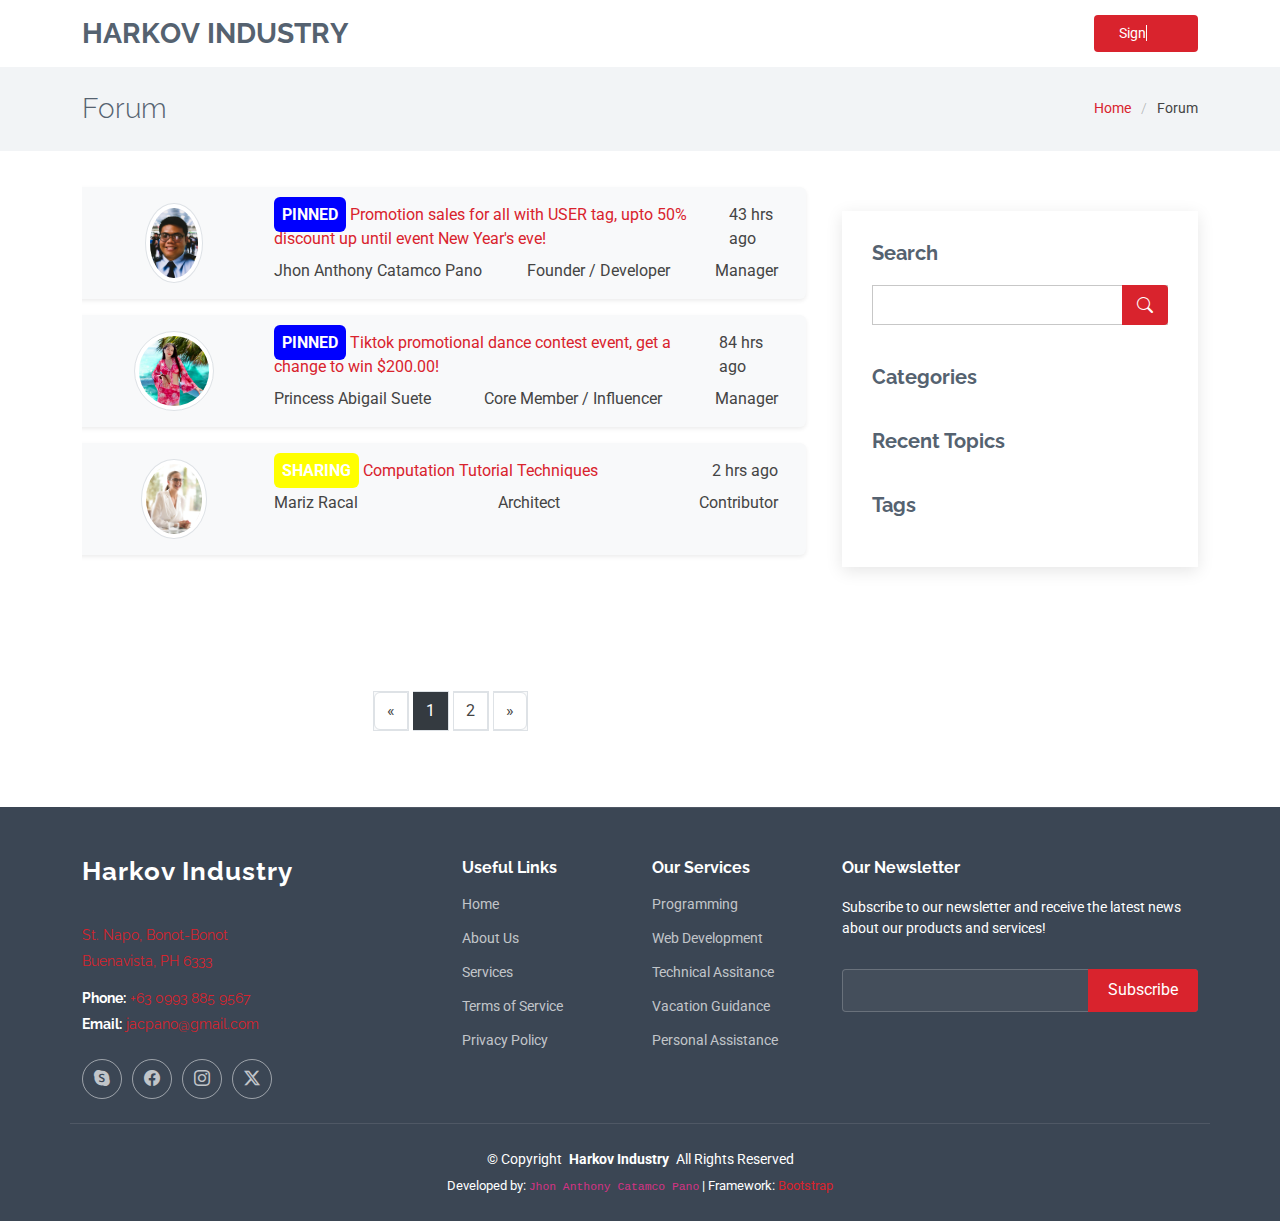
<file: forum.html>
<!DOCTYPE html>
<html lang="en">

<head>
  <meta charset="utf-8">
  <meta content="width=device-width, initial-scale=1.0" name="viewport">
  <title>Index - Sailor Bootstrap Template</title>
  <meta name="description" content="">
  <meta name="keywords" content="">

  <!-- Favicons -->
  <link href="assets/img/favicon.jpg" rel="icon">
  <link href="assets/img/apple-touch-icon.png" rel="apple-touch-icon">

  <!-- Fonts -->
  <link href="https://fonts.googleapis.com" rel="preconnect">
  <link href="https://fonts.gstatic.com" rel="preconnect" crossorigin>
  <link
    href="https://fonts.googleapis.com/css2?family=Roboto:ital,wght@0,100;0,300;0,400;0,500;0,700;0,900;1,100;1,300;1,400;1,500;1,700;1,900&family=Poppins:ital,wght@0,100;0,200;0,300;0,400;0,500;0,600;0,700;0,800;0,900;1,100;1,200;1,300;1,400;1,500;1,600;1,700;1,800;1,900&family=Raleway:ital,wght@0,100;0,200;0,300;0,400;0,500;0,600;0,700;0,800;0,900;1,100;1,200;1,300;1,400;1,500;1,600;1,700;1,800;1,900&display=swap"
    rel="stylesheet">

  <!-- Vendor CSS Files -->
  <link href="assets/vendor/bootstrap/css/bootstrap.min.css" rel="stylesheet">
  <link href="assets/vendor/bootstrap-icons/bootstrap-icons.css" rel="stylesheet">
  <link href="assets/vendor/aos/aos.css" rel="stylesheet">
  <link href="assets/vendor/glightbox/css/glightbox.min.css" rel="stylesheet">
  <link href="assets/vendor/swiper/swiper-bundle.min.css" rel="stylesheet">

  <!-- Main CSS File -->
  <link href="assets/css/main.css" rel="stylesheet">

</head>

<body class="index-page">

  <div id="viewer"></div>
  <header id="header" class="header d-flex align-items-center sticky-top">
    <div class="container-fluid container-xl position-relative d-flex align-items-center">

      <a href="index.html" class="logo d-flex align-items-center me-auto">
        <!-- Uncomment the line below if you also wish to use an image logo -->
        <!-- <img src="assets/img/logo.png" alt=""> -->
        <h1 class="sitename pop">Harkov Industry</h1>
        <script src="jsinjector/textpop.js"></script>
      </a>
      <style>
        .navmenu {
          display: none;
        }
      </style>
      <nav id="navmenu" class="navmenu">
        <ul>
          <li><a href="#hero" class="nav-link">Home</a></li>
          <li class="dropdown"><a href="#about" class="nav-link"><span>About</span> <i
                class="bi bi-chevron-down toggle-dropdown"></i></a>
            <ul>
              <li><a href="#about-2" class="nav-link">Developer</a></li>
              <li><a href="#stats" class="nav-link">Status</a></li>
              <li><a href="#team" class="nav-link">Teams</a></li>
              <li><a href="#skills" class="nav-link">Skills</a></li>
              <li><a href="#clients" class="nav-link">Clients</a></li>
              <li><a href="#testimonials" class="nav-link">Testimonial</a></li>
            </ul>
          </li>
          <li><a href="#services" class="nav-link">Services</a></li>
          <li><a href="#portfolio" class="nav-link">Portfolio</a></li>
          <li><a href="#pricing" class="nav-link">Pricing</a></li>
          <li><a href="#contact" class="nav-link">Contact</a></li>
          <li><a id="forum-link" href="forum.html" class="nav-link fw-bold">Forum</a></li>
        </ul>

        <i class="mobile-nav-toggle d-xl-none bi bi-list"></i>
      </nav>
      <style>
        .typerbutton {
          width: 6.5rem;
        }

        @media (max-width: 600px) {
          .typerbutton {
            width: 5rem;
          }
        }
      </style>
      <a class="btn-getstarted typerbutton" href="signpage.html" id="signpage-link">Get Started</a>
      <script src="jsinjector/typerbutton.js"></script>
      <script>
        document.getElementById('forum-link').addEventListener('click', function (event) {
          event.preventDefault(); // Prevent the default link behavior

          Swal.fire({
            title: 'Are you sure?',
            text: "You are about to navigate to the Forum page.",
            icon: 'warning',
            showCancelButton: true,
            confirmButtonText: 'Proceed',
            cancelButtonText: 'Cancel'
          }).then((result) => {
            if (result.isConfirmed) {
              window.open(this.href, '_blank'); // Open in a new window
            }
          });
        });

        document.getElementById('signpage-link').addEventListener('click', function (event) {
          event.preventDefault(); // Prevent the default link behavior

          Swal.fire({
            title: 'Are you sure?',
            text: "You are about to navigate to the sign-up/sign-in page.",
            icon: 'warning',
            showCancelButton: true,
            confirmButtonText: 'Proceed',
            cancelButtonText: 'Cancel'
          }).then((result) => {
            if (result.isConfirmed) {
              window.open(this.href, '_blank'); // Open in a new window
            }
          });
        });


        document.addEventListener("DOMContentLoaded", function () {
          const sections = document.querySelectorAll("section");
          const navLinks = document.querySelectorAll("#navmenu .nav-link");

          window.addEventListener("scroll", () => {
            let current = "";
            sections.forEach(section => {
              const sectionTop = section.offsetTop;
              if (scrollY >= sectionTop - 60) {
                current = section.getAttribute("id");
              }
            });

            navLinks.forEach(link => {
              link.classList.remove("active");
              if (link.getAttribute("href").includes(current)) {
                link.classList.add("active");
              }
            });
          });
        });

      </script>
    </div>
  </header>

  <main class="main">
    <!-- Page Title -->
    <div class="page-title light-background">
      <div class="container d-lg-flex justify-content-between align-items-center">
        <h1 class="mb-2 mb-lg-0">Forum</h1>
        <nav class="breadcrumbs">
          <ol>
            <li><a href="index.html">Home</a></li>
            <li class="current">Forum</li>
          </ol>
        </nav>
      </div>
    </div><!-- End Page Title -->

    <div class="container">
      <div class="row">
        <div class="col-lg-8">
          <!-- Forum Section -->
          <section id="forum" class="forum section">
            <div class="container">
              <div class="row gy-4" id="forum-posts"></div><!-- End forum posts list -->
            </div>
          </section><!-- /Forum Section -->

          <!-- Forum Pagination Section -->
          <section id="forum-pagination" class="forum-pagination section">
            <div class="container">
              <div class="d-flex justify-content-center flex-wrap">
                <ul id="pagination" class="pagination"></ul>
              </div>
            </div>
          </section><!-- /Forum Pagination Section -->
        </div>

        <!-- Sidebar Section -->
        <div class="col-lg-4 sidebar">
          <div class="widgets-container">
            <!-- Search Widget -->
            <div class="search-widget widget-item">
              <h3 class="widget-title">Search</h3>
              <form action="">
                <input type="text" class="form-control">
                <button type="submit" title="Search" class="btn btn-primary"><i class="bi bi-search"></i></button>
              </form>
            </div><!--/Search Widget -->

            <!-- Categories Widget -->
            <div class="categories-widget widget-item">
              <h3 class="widget-title">Categories</h3>
              <ul class="mt-3" id="categories-list"></ul>
            </div><!--/Categories Widget -->

            <!-- Recent Posts Widget -->
            <div class="recent-posts-widget widget-item">
              <h3 class="widget-title">Recent Topics</h3>
              <div id="recent-posts"></div>
            </div><!--/Recent Posts Widget -->

            <!-- Tags Widget -->
            <div class="tags-widget widget-item">
              <h3 class="widget-title">Tags</h3>
              <ul id="tags-list"></ul>
            </div><!--/Tags Widget -->
          </div>
        </div>
      </div>
    </div>
  </main>

  <script>
    document.addEventListener('DOMContentLoaded', function () {
      const postsPerPage = 3;
      const posts = [
        {
          image: 'images/teams/developer.png', rank: 'Manager', time: '43 hrs ago', name: 'Jhon Anthony Catamco Pano', title: 'Founder / Developer', status: 'PINNED', statusColor: 'blue',
          subject: "Promotion sales for all with USER tag, upto 50% discount up until event New Year's eve!",
        },
        {
          image: 'images/teams/2.jpg', rank: 'Manager', time: '84 hrs ago', name: 'Princess Abigail Suete', title: 'Core Member / Influencer', status: 'PINNED', statusColor: 'blue',
          subject: "Tiktok promotional dance contest event, get a change to win $200.00!",
        },
        {
          image: 'images/forum/1.jpg', rank: 'Contributor', time: '2 hrs ago', name: 'Mariz Racal', title: 'Architect', status: 'SHARING', statusColor: 'yellow',
          subject: 'Computation Tutorial Techniques',
        },
        {
          image: 'images/teams/1.jpg', rank: 'Manager', time: '2 hrs ago', name: 'Donna Mae Pacaldo', title: 'Core Member / Manager', status: 'HIGHLIGHT', statusColor: 'blue',
          subject: 'We are hiring more developers and designers, see the full requirements...',
        },
        {
          image: 'images/forum/2.jpg', rank: 'User', time: '3 hrs ago', name: 'Johnathan Wick', title: 'Web Developer', status: 'APPROVED', statusColor: 'green',
          subject: 'Job Application',
        },
        {
          image: 'images/forum/3.jpg', rank: 'User', time: '3 hrs ago', name: 'Monica Albricar', title: 'Influencer', status: 'CLOSED', statusColor: 'grey',
          subject: 'Building a team of influencers',
        },
        {
          image: 'images/forum/4.jpg', rank: 'User', time: '4 hrs ago', name: 'Joy Montalban', title: 'Designer', status: 'ON-HOLD', statusColor: 'grey',
          subject: 'Application for web designer',
        },
        {
          image: 'images/forum/5.jpg', rank: 'Helper', time: '4 hrs ago', name: 'Norris Chuckler', title: 'Developer', status: 'SHARING', statusColor: 'yellow',
          subject: 'Data Structure ideas',
        },
        {
          image: 'images/forum/6.jpg', rank: 'Contributor', time: '4 hrs ago', name: 'Scarlet Tretty Ramirez', title: 'Actor', status: 'DENIED', statusColor: 'red',
          subject: 'Application for moderator role',
        },
        {
          image: 'images/forum/7.jpg', rank: 'User', time: '4 hrs ago', name: 'Arlene Swetson Alvocre', title: 'Actor', status: 'RESOLVED', statusColor: 'green',
          subject: 'How to fix photoshop bug?',
        },
        {
          image: 'images/forum/8.jpg', rank: 'User', time: '5 hrs ago', name: 'John Ramirez', title: 'Influencer', status: 'ON-HOLD', statusColor: 'grey',
          subject: 'Application for promoter role',
        },
        {
          image: 'images/forum/9.jpg', rank: 'User', time: '7 hrs ago', name: 'Rick Mortiga', title: 'Gymnast', status: 'APPROVED', statusColor: 'green',
          subject: 'Application for technical support role',
        },
        {
          image: 'images/forum/10.jpg', rank: 'User', time: '8 hrs ago', name: 'John Doe', title: 'Developer', status: 'APPROVED', statusColor: 'green',
          subject: 'Application for customer support role',
        },
        
      ];

      const forumPostsContainer = document.getElementById('forum-posts');
      const paginationContainer = document.getElementById('pagination');

      function renderPosts(posts, page = 1) {
        forumPostsContainer.innerHTML = '';
        const start = (page - 1) * postsPerPage;
        const end = start + postsPerPage;
        const paginatedPosts = posts.slice(start, end);

        paginatedPosts.forEach(post => {
          const postHTML = `
      <div class="container row forum-topic mb-3 p-3 bg-light rounded shadow-sm">
        <div class="col-3 img-container">
          <img src="${post.image}" alt="${post.name}" class="img-fluid img-thumbnail rounded-circle viewImage">
        </div>
        <div class="col-9">
          <div class="d-flex justify-content-between">
            <div><span class="status p-2 rounded" style="background: ${post.statusColor}; color: white;">${post.status}</span> <a href="#" class="post-subject">${post.subject}</a></div>
            <div>${post.time}</div>
          </div>
          <div class="d-flex justify-content-between mt-2">
            <div>${post.name}</div>
            <div>${post.title}</div>
            <div>${post.rank}</div>
          </div>
        </div>
      </div>
    `;
          forumPostsContainer.innerHTML += postHTML;
        });


        // Add hover and click effects
        document.querySelectorAll('.post-subject').forEach(subject => {
          subject.addEventListener('mouseover', function () {
            this.style.textDecoration = 'underline';
          });

          subject.addEventListener('mouseout', function () {
            this.style.textDecoration = 'none';
          });

          subject.addEventListener('click', function (event) {
            event.preventDefault();
            Swal.fire({
              title: "You're not logged in yet",
              text: "Do you want to log in?",
              icon: 'warning',
              showCancelButton: true,
              confirmButtonText: 'Log in',
              cancelButtonText: 'Cancel'
            }).then((result) => {
              if (result.isConfirmed) {
                window.location.href = 'signpage.html';
              }
            });
          });
        });
      }

      function renderPagination(posts, currentPage = 1) {
        const totalPages = Math.ceil(posts.length / postsPerPage);
        paginationContainer.innerHTML = `
          <li class="page-item"><a href="#" class="page-link prev">&laquo;</a></li>
        `;

        let pageItems = '';
        if (currentPage > 1) {
          pageItems += `<li class="page-item"><a href="#viewer" class="page-link">${currentPage - 1}</a></li>`;
        }

        pageItems += `<li class="page-item active"><a href="#viewer" class="page-link">${currentPage}</a></li>`;

        if (currentPage < totalPages) {
          pageItems += `<li class="page-item"><a href="#viewer" class="page-link">${currentPage + 1}</a></li>`;
        }

        paginationContainer.innerHTML += pageItems + `
          <li class="page-item"><a href="#" class="page-link next">&raquo;</a></li>
        `;

        document.querySelectorAll('.page-link').forEach(pageLink => {
          pageLink.addEventListener('click', function (event) {
            event.preventDefault();
            const selectedPage = this.textContent === '»' ? currentPage + 1 : (this.textContent === '«' ? currentPage - 1 : parseInt(this.textContent));
            const targetPage = selectedPage > totalPages ? 1 : (selectedPage < 1 ? totalPages : selectedPage);
            renderPosts(posts, targetPage);
            renderPagination(posts, targetPage);
          });
        });
      }

      renderPosts(posts, 1);
      renderPagination(posts, 1);
    });
  </script>

  <style>
    .status {
      font-weight: bold;
    }

    .forum-topic {
      transition: transform 0.3s, box-shadow 0.3s;
    }

    .forum-topic:hover {
      transform: scale(1.03);
      box-shadow: 0 4px 8px rgba(0, 0, 0, 0.2);
    }

    .pagination {
      flex-wrap: wrap;
    }

    .pagination .page-item {
      background: #f8f9fa;
      border: 1px solid #dee2e6;
      margin: 0 2px;
    }

    .pagination .page-item:hover,
    .pagination .page-item.active .page-link {
      background: #343a40;
      color: white;
      border-color: #343a40;
    }

    .pagination .page-link {
      color: inherit;
    }

    .img-container {
      height: 5rem;
      overflow: hidden;
      display: flex;
      align-items: center;
      justify-content: center;
    }

    .img-container img {
      max-height: 100%;
      height: auto;
      width: auto;
      max-width: 100%;
      object-fit: cover;
      border-radius: 50%;
    }
  </style>

  <script src="jsinjector/imagemodal.js"></script>

  <footer id="footer" class="footer dark-background">

    <div class="container footer-top">
      <div class="row gy-4">
        <div class="col-lg-4 col-md-6 footer-about">
          <a href="index.html" class="logo d-flex align-items-center">
            <span class="sitename">Harkov Industry</span>
          </a>
          <div class="footer-contact pt-3">
            <a
              href="https://www.google.com/maps/place/D'Spot+Halo-Halo+EATcetera/@10.0700657,124.1137547,108m/data=!3m1!1e3!4m6!3m5!1s0x33a98b7b2eaa6b53:0xdfaef8bf286354b6!8m2!3d10.0699291!4d124.1134323!16s%2Fg%2F11q1wnc50l?entry=ttu&g_ep=EgoyMDI0MTIwMy4wIKXMDSoASAFQAw%3D%3D">
              <p>St. Napo, Bonot-Bonot</p>
              <p>Buenavista, PH 6333</p>
            </a>
            <p class="mt-3"><strong>Phone:</strong> <a href="tel:69938859567"><span>+63 0993 885 9567</span></p></a>
            <p><strong>Email:</strong> <a href="mailto:jacpano@gmail.com"><span>jacpano@gmail.com</span></p></a>
          </div>
          <div class="social-links d-flex mt-4">
            <a href="https://join.skype.com/invite/qEbrchmcXIu8"><i class="bi bi-skype"></i></a>
            <a href="https://web.facebook.com/afacebookaccountwhosenamedjhon"><i class="bi bi-facebook"></i></a>
            <a href="https://www.instagram.com/riupwe/"><i class="bi bi-instagram"></i></a>
            <a href="https://x.com/l_synapse"><i class="bi bi-twitter-x"></i></a>
          </div>
        </div>

        <div class="col-lg-2 col-md-3 footer-links">
          <h4>Useful Links</h4>
          <ul>
            <li><a href="#">Home</a></li>
            <li><a href="#about">About Us</a></li>
            <li><a href="#services">Services</a></li>
            <li><a href="#" id="terms-link">Terms of Service</a></li>
            <li><a href="#" id="privacy-link">Privacy Policy</a></li>
          </ul>


          <script>

            (function () {
              const termsModalHTML = ` <div class="modal fade" id="termsModal" tabindex="-1" aria-labelledby="termsModalLabel" aria-hidden="true"> <div class="modal-dialog"> <div class="modal-content"> <div class="modal-header"> <h5 class="modal-title" id="termsModalLabel">Terms of Service</h5> <button type="button" class="btn-close" data-bs-dismiss="modal" aria-label="Close"></button> </div> <div class="modal-body"> <p>Welcome to Harkov Industry. By accessing and using our website, located at 
                <code>https://harkovindustry.github.io/website/</code>, you agree to comply with and be bound by the following terms and conditions. Please review these terms carefully. If you do not agree with any part of these terms, you must not use our services. Harkov Industry reserves the right to change these terms at any time without prior notice. Continued use of our services signifies your acceptance of the updated terms.</p><hr> <p><strong>Intellectual Property Rights</strong> Unless otherwise stated, Harkov Industry and/or its licensors own the intellectual property rights for all material on Harkov Industry. All intellectual property rights are reserved. You may access this from Harkov Industry for your own personal use subject to restrictions set in these terms and conditions. You must not republish, sell, rent, or sub-license any material from our website without prior permission.</p> <p><strong>User Accounts</strong> To access certain features of our website, you may be required to create an account. You are responsible for maintaining the confidentiality of your account and password and for restricting access to your computer. You agree to accept responsibility for all activities that occur under your account or password. If you believe your account has been compromised, please contact us immediately.</p> <p><strong>Acceptable Use</strong> You agree to use our website only for lawful purposes and in a way that does not infringe the rights of, restrict, or inhibit anyone else's use and enjoyment of the website. Prohibited behavior includes harassing or causing distress or inconvenience to any other user, transmitting obscene or offensive content, or disrupting the normal flow of dialogue within our website.</p> <p><strong>Limitation of Liability</strong> Harkov Industry does not guarantee that the website will be available at all times, nor that it will be free from errors or viruses. In no event shall Harkov Industry, nor any of its officers, directors, employees, or agents, be liable to you for any indirect, incidental, special, punitive, or consequential damages whatsoever resulting from any (i) errors, mistakes, or inaccuracies of content, (ii) personal injury or property damage of any nature whatsoever, (iii) unauthorized access to or use of our secure servers and/or any and all personal information stored therein, or (iv) any bugs, viruses, trojan horses, or the like which may be transmitted to or through our website by any third party.</p> <p><strong>Governing Law</strong> These terms shall be governed and construed in accordance with the laws of the jurisdiction in which Harkov Industry operates, without regard to its conflict of law provisions. Any disputes arising under these terms shall be subject to the exclusive jurisdiction of the courts of that jurisdiction.</p> <p><strong>Changes to Terms</strong> Harkov Industry reserves the right, at its sole discretion, to modify or replace these terms at any time. If a revision is material, we will provide at least 30 days' notice prior to any new terms taking effect. What constitutes a material change will be determined at our sole discretion.</p> <p><strong>Contact Us</strong> If you have any questions about these Terms of Service, please contact us at jacpano@gmail.com.</p> </div> <div class="modal-footer"> <button type="button" class="btn btn-primary" id="confirm-terms">Confirm</button> </div> </div> </div> </div>`;
              const privacyModalHTML = ` <div class="modal fade" id="privacyModal" tabindex="-1" aria-labelledby="privacyModalLabel" aria-hidden="true"> <div class="modal-dialog"> <div class="modal-content"> <div class="modal-header"> <h5 class="modal-title" id="privacyModalLabel">Privacy Policy</h5> <button type="button" class="btn-close" data-bs-dismiss="modal" aria-label="Close"></button> </div> <div class="modal-body"> <p>At Harkov Industry, we are committed to protecting your privacy and ensuring the security of your personal information. This Privacy Policy explains how we collect, use, disclose, and safeguard your information when you visit our website, harkovindustry.com, and use our services. By accessing our website, you agree to the collection and use of your information in accordance with this policy.</p><hr> <p><strong>Information We Collect</strong> We may collect and process the following types of information about you:</p> <ul> <li> <p><strong>Personal Identification Information:</strong> Name, email address, phone number, and other contact details.</p> </li> <li> <p><strong>Usage Data:</strong> Information about your interaction with our website, including pages visited, time spent on the site, and other usage statistics.</p> </li> <li> <p><strong>Cookies and Tracking Technologies:</strong>We use cookies and similar tracking technologies to monitor activity on our website and hold certain information.</p> </li> </ul> <p><strong>How We Use Your Information</strong> Harkov Industry uses the collected information for various purposes:</p> <ul> <li> <p><strong>To provide and maintain our services:</strong> Ensuring smooth operation and performance of our website.</p> </li> <li> <p><strong>To improve our services:</strong> Understanding how users interact with our website to enhance user experience.</p> </li> <li> <p><strong>To communicate with you:</strong> Sending updates, newsletters, and other information you have opted to receive.</p> </li> <li> <p><strong>To comply with legal obligations:</strong> Ensuring compliance with applicable laws and regulations.</p> </li> </ul> <p><strong>Disclosure of Your Information</strong> We may share your personal information in the following situations:</p> <ul> <li> <p><strong>With Service Providers:</strong> We may share your information with third-party service providers who perform services on our behalf.</p> </li> <li> <p><strong>For Business Transfers:</strong> In the event of a merger, acquisition, or asset sale, your information may be transferred.</p> </li> <li> <p><strong>With Legal Authorities:</strong> If required by law or in response to valid requests by public authorities.</p> </li> </ul> <p><strong>Data Security</strong> Harkov Industry takes the security of your data seriously. We implement appropriate technical and organizational measures to protect your personal information from unauthorized access, use, or disclosure. However, no method of transmission over the internet or electronic storage is completely secure, and we cannot guarantee absolute security.</p> <p><strong>Your Data Protection Rights</strong> Depending on your location, you may have the following rights regarding your personal information:</p> <ul> <li> <p><strong>Access:</strong> Request a copy of the information we hold about you.</p> </li> <li> <p><strong>Correction:</strong> Request correction of any incorrect or incomplete information.</p> </li> <li> <p><strong>Deletion:</strong> Request deletion of your personal information.</p> </li> <li> <p><strong>Restriction:</strong> Request restriction of the processing of your personal information.</p> </li> <li> <p><strong>Objection:</strong> Object to the processing of your personal information.</p> </li> <li> <p><strong>Data Portability:</strong> Request transfer of your information to another organization.</p> </li> </ul> <p><strong>Changes to This Privacy Policy</strong> We may update our Privacy Policy from time to time. We will notify you of any changes by posting the new Privacy Policy on this page. You are advised to review this Privacy Policy periodically for any changes. Changes to this Privacy Policy are effective when they are posted on this page.</p> <p><strong>Contact Us</strong> If you have any questions about this Privacy Policy, please contact us at jacpano@gmail.com.</p> </div> <div class="modal-footer"> <button type="button" class="btn btn-primary" id="confirm-privacy">Confirm</button> </div> </div> </div> </div>`;

              document.body.insertAdjacentHTML('beforeend', termsModalHTML);
              document.body.insertAdjacentHTML('beforeend', privacyModalHTML);

              // Creating Toast container
              const toastContainerHTML = `
        <div class="toast-container position-fixed bottom-0 start-0 p-3">
            <div id="confirm-toast" class="toast align-items-center text-bg-primary border-0" role="alert" aria-live="assertive" aria-atomic="true">
                <div class="d-flex">
                    <div class="toast-body">
                        Confirmation received.
                    </div>
                    <button type="button" class="btn-close btn-close-white me-2 m-auto" data-bs-dismiss="toast" aria-label="Close"></button>
                </div>
            </div>
        </div>`;

              // Insert toast container into the body
              document.body.insertAdjacentHTML('beforeend', toastContainerHTML);

              // Event listeners for Terms and Privacy links
              document.getElementById('terms-link').addEventListener('click', function (event) {
                event.preventDefault();
                var termsModal = new bootstrap.Modal(document.getElementById('termsModal'));
                termsModal.show();
              });

              document.getElementById('privacy-link').addEventListener('click', function (event) {
                event.preventDefault();
                var privacyModal = new bootstrap.Modal(document.getElementById('privacyModal'));
                privacyModal.show();
              });

              // Event listeners for Confirm buttons
              document.getElementById('confirm-terms').addEventListener('click', function () {
                var toast = new bootstrap.Toast(document.getElementById('confirm-toast'));
                document.getElementById('confirm-toast').querySelector('.toast-body').textContent = 'Terms of Service has been successfully confirmed.';
                toast.show();
                var termsModal = bootstrap.Modal.getInstance(document.getElementById('termsModal'));
                termsModal.hide();
              });

              document.getElementById('confirm-privacy').addEventListener('click', function () {
                var toast = new bootstrap.Toast(document.getElementById('confirm-toast'));
                document.getElementById('confirm-toast').querySelector('.toast-body').textContent = 'Privacy Policy has been successfully confirmed.';
                toast.show();
                var privacyModal = bootstrap.Modal.getInstance(document.getElementById('privacyModal'));
                privacyModal.hide();
              });
            })();

          </script>

        </div>

        <div class="col-lg-2 col-md-3 footer-links">
          <h4>Our Services</h4>
          <ul>
            <li><a href="#contact">Programming</a></li>
            <li><a href="#contact">Web Development</a></li>
            <li><a href="#contact">Technical Assitance</a></li>
            <li><a href="#contact">Vacation Guidance</a></li>
            <li><a href="#contact">Personal Assistance</a></li>
          </ul>
        </div>

        <div class="col-lg-4 col-md-12 footer-newsletter">
          <h4>Our Newsletter</h4>
          <p>Subscribe to our newsletter and receive the latest news about our products and services!</p>
          <form action="forms/newsletter.php" method="post" class="php-email-form">
            <div class="newsletter-form"><input type="email" name="email"><input type="submit" value="Subscribe"></div>
            <div class="loading">Loading</div>
            <div class="error-message"></div>
            <div class="sent-message">Your subscription request has been sent. Thank you!</div>
          </form>
        </div>

      </div>
    </div>

    <div class="container copyright text-center mt-4">
      <p>© <span>Copyright</span> <strong class="px-1 sitename">Harkov Industry</strong> <span>All Rights
          Reserved</span></p>
      <div class="credits">
        Developed by: <code>Jhon Anthony Catamco Pano</code> | Framework: <a
          href="https://getbootstrap.com/">Bootstrap</a>
      </div>
    </div>

  </footer>

  <!-- Scroll Top -->
  <a href="#" id="scroll-top" class="scroll-top d-flex align-items-center justify-content-center"><i
      class="bi bi-arrow-up-short"></i></a>

  <!-- Preloader -->
  <div id="preloader"></div>

  <!-- Vendor JS Files -->
  <script src="assets/vendor/bootstrap/js/bootstrap.bundle.min.js"></script>
  <script src="assets/vendor/php-email-form/validate.js"></script>
  <script src="assets/vendor/aos/aos.js"></script>
  <script src="assets/vendor/glightbox/js/glightbox.min.js"></script>
  <script src="assets/vendor/imagesloaded/imagesloaded.pkgd.min.js"></script>
  <script src="assets/vendor/isotope-layout/isotope.pkgd.min.js"></script>
  <script src="assets/vendor/purecounter/purecounter_vanilla.js"></script>
  <script src="assets/vendor/waypoints/noframework.waypoints.js"></script>
  <script src="assets/vendor/swiper/swiper-bundle.min.js"></script>
  <script src="assets/js/sweetalert2.min.js"></script>

  <!-- Main JS File -->
  <script src="assets/js/main.js"></script>

</body>

</html>
</file>
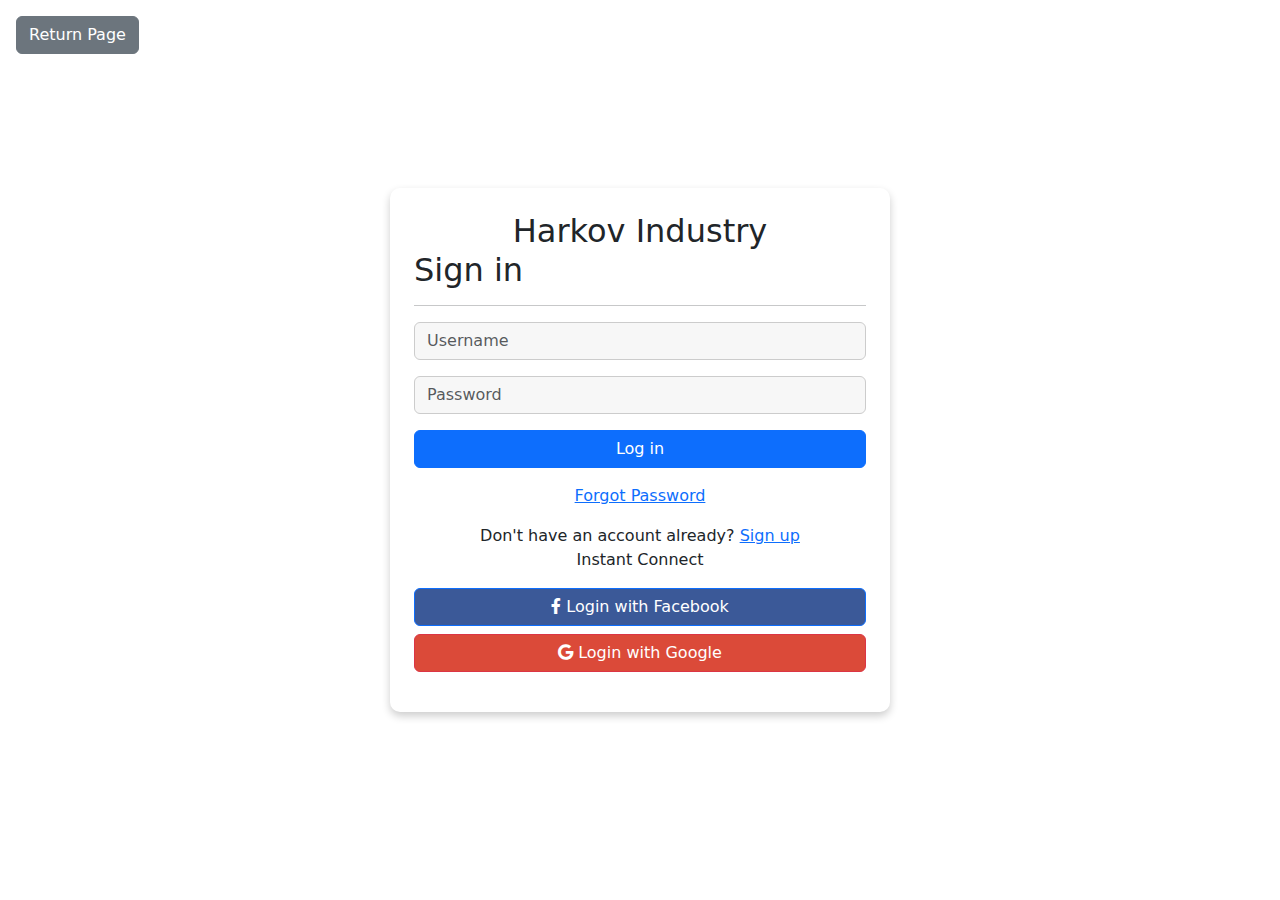
<file: signpage.html>
<!DOCTYPE html>
<html lang="en">
<head>
    <meta charset="UTF-8">
    <meta name="viewport" content="width=device-width, initial-scale=1.0">

    <link href="assets/img/favicon.jpg" rel="icon">

    <title>Login/Sign-Up Modal</title>
    <link rel="stylesheet" href="assets/vendor/bootstrap/css/bootstrap.css">
    <link rel="stylesheet" href="https://cdnjs.cloudflare.com/ajax/libs/font-awesome/5.15.3/css/all.min.css">
    <style>
        body {
            background-color: white;
        }

        .modal-content {
            max-width: 500px;
            width: 100%;
            border-radius: 10px;
            box-shadow: 0 4px 8px rgba(0, 0, 0, 0.2);
            background: white;
        }

        .form-container {
            transition: opacity 0.5s ease;
        }

        .d-none {
            display: none;
            opacity: 0;
        }

        .d-none.show {
            display: block;
            opacity: 1;
        }

        .modal-header {
            display: flex;
            justify-content: center;
            align-items: center;
        }

        .modal-header h2 {
            margin: 0;
        }

        .form-control, .form-select {
            background: #f7f7f7;
            border: 1px solid #ccc;
        }

        .btn-outline-primary {
            background-color: #3b5998;
            color: white;
        }

        .btn-outline-primary:hover {
            background-color: #2d4373;
            color: white;
        }

        .btn-outline-danger {
            background-color: #db4a39;
            color: white;
        }

        .btn-outline-danger:hover {
            background-color: #c23321;
            color: white;
        }
    </style>
    <script src="assets/js/sweetalert2.min.js"></script>
</head>
<body>
    <button id="return-page-btn" class="btn btn-secondary position-absolute top-0 start-0 m-3">Return Page</button>

    <div id="modal-container" class="d-flex justify-content-center align-items-center vh-100">
        <div class="modal-content p-4">
            <div class="modal-header">
                <h2>Harkov Industry</h2>
            </div>
            <div class="modal-body">
                <div class="form-container" id="login-form">
                    <form>
                        <div>
                            <h2>Sign in</h2><hr>
                        </div>
                        <div class="mb-3">
                            <input type="text" class="form-control" placeholder="Username" required>
                        </div>
                        <div class="mb-3">
                            <input type="password" class="form-control" placeholder="Password" required>
                        </div>
                        <div class="mb-3">
                            <button type="submit" class="btn btn-primary w-100">Log in</button>
                        </div>
                        <div class="mb-3 text-center">
                            <a href="#" id="forgot-password">Forgot Password</a>
                        </div>
                        <div class="text-center">Don't have an account already? <a href="#" id="switch-to-signup-link">Sign up</a></div>
                        <div class="mb-3 text-center">Instant Connect</div>
                        <div class="d-grid gap-2 mb-3">
                            <button id="facebook-login" class="btn btn-outline-primary"><i class="fab fa-facebook-f"></i> Login with Facebook</button>
                            <button id="google-login" class="btn btn-outline-danger"><i class="fab fa-google"></i> Login with Google</button>
                        </div>
                    </form>
                </div>
                <div class="form-container d-none" id="signup-form">
                    <form>
                        <div>
                            <h2>Sign up</h2><hr>
                        </div>
                        <div class="mb-3">
                            <input type="text" class="form-control" placeholder="Name" required>
                        </div>
                        <div class="mb-3">
                            <input type="date" class="form-control" id="birthdate" placeholder="Date of Birth" required>
                        </div>
                        <div class="mb-3">
                            <select class="form-select" required>
                                <option value="" disabled selected>Gender</option>
                                <option value="male">Male</option>
                                <option value="female">Female</option>
                                <option value="other">Other</option>
                            </select>
                        </div>
                        <div class="mb-3">
                            <input type="email" class="form-control" placeholder="Email" required>
                        </div>
                        <div class="mb-3">
                            <input type="text" class="form-control" placeholder="Username" required>
                        </div>
                        <div class="mb-3">
                            <input type="password" class="form-control" placeholder="Password" required>
                        </div>
                        <div class="mb-3">
                            <button type="submit" class="btn btn-primary w-100">Sign Up</button>
                        </div>
                        <div class="text-center">Do you have an account already? <a href="#" id="switch-to-login-link">Sign in</a></div>
                        <div class="mb-3 text-center">Instant Connect</div>
                        <div class="d-grid gap-2 mb-3">
                            <button id="facebook-signup" class="btn btn-outline-primary"><i class="fab fa-facebook-f"></i> Sign Up with Facebook</button>
                            <button id="google-signup" class="btn btn-outline-danger"><i class="fab fa-google"></i> Sign Up with Google</button>
                        </div>
                    </form>
                </div>
            </div>
        </div>
    </div>

    <script src="assets/vendor/bootstrap/js/bootstrap.bundle.js"></script>
    <script>
        document.getElementById('return-page-btn').addEventListener('click', function() {
            Swal.fire({
                title: 'Return to Main Page',
                text: "Are you sure you want to return to the main page?",
                icon: 'warning',
                showCancelButton: true,
                confirmButtonText: 'Yes',
                cancelButtonText: 'No'
            }).then((result) => {
                if (result.isConfirmed) {
                    window.location.href = 'index.html'; // Replace with your main page URL
                }
            });
        });

        document.getElementById('switch-to-signup-link').addEventListener('click', function(event) {
            event.preventDefault();
            document.getElementById('login-form').classList.add('d-none');
            setTimeout(function() {
                document.getElementById('login-form').classList.remove('show');
                document.getElementById('signup-form').classList.remove('d-none');
                document.getElementById('signup-form').classList.add('show');
            }, 500);
        });

        document.getElementById('switch-to-login-link').addEventListener('click', function(event) {
            event.preventDefault();
            document.getElementById('signup-form').classList.add('d-none');
            setTimeout(function() {
                document.getElementById('signup-form').classList.remove('show');
                document.getElementById('login-form').classList.remove('d-none');
                document.getElementById('login-form').classList.add('show');
            }, 500);
        });

        // Handle form submissions
        document.querySelectorAll('.form-container form').forEach(form => {
            form.addEventListener('submit', function(event) {
                event.preventDefault();
                Swal.fire({
                    title: 'Error on server.',
                    icon: 'error',
                    text: 'Please contact the developer!'
                });
            });
        });

        // Handle social logins
        document.querySelectorAll('#facebook-login, #google-login, #facebook-signup, #google-signup').forEach(button => {
            button.addEventListener('click', function(event) {
                event.preventDefault();
                Swal.fire({
                    title: 'Error on server.',
                    icon: 'error',
                    text: 'Please contact the developer!'
                });
            });
        });

        // Handle forgot password
        document.getElementById('forgot-password').addEventListener('click', function(event) {
            event.preventDefault();
            Swal.fire({
                title: 'Unable to pull request on server.',
                icon: 'error',
                text: 'Please contact the developer!'
            });
        });

        // Set the max date for the birthdate input
        document.getElementById('birthdate').max = new Date().toISOString().split("T")[0];
    </script>
</body>
</html>
</file>
<file: assets/css/main.css>
/*--------------------------------------------------------------
# Font & Color Variables
# Help: https://bootstrapmade.com/color-system/
--------------------------------------------------------------*/
/* Fonts */
:root {
  --default-font: "Roboto",  system-ui, -apple-system, "Segoe UI", Roboto, "Helvetica Neue", Arial, "Noto Sans", "Liberation Sans", sans-serif, "Apple Color Emoji", "Segoe UI Emoji", "Segoe UI Symbol", "Noto Color Emoji";
  --heading-font: "Raleway",  sans-serif;
  --nav-font: "Poppins",  sans-serif;
}

/* Global Colors - The following color variables are used throughout the website. Updating them here will change the color scheme of the entire website */
:root { 
  --background-color: #ffffff; /* Background color for the entire website, including individual sections */
  --default-color: #444444; /* Default color used for the majority of the text content across the entire website */
  --heading-color: #556270; /* Color for headings, subheadings and title throughout the website */
  --accent-color: #d9232d; /* Accent color that represents your brand on the website. It's used for buttons, links, and other elements that need to stand out */
  --surface-color: #ffffff; /* The surface color is used as a background of boxed elements within sections, such as cards, icon boxes, or other elements that require a visual separation from the global background. */
  --contrast-color: #ffffff; /* Contrast color for text, ensuring readability against backgrounds of accent, heading, or default colors. */
}

/* Nav Menu Colors - The following color variables are used specifically for the navigation menu. They are separate from the global colors to allow for more customization options */
:root {
  --nav-color: #556270;  /* The default color of the main navmenu links */
  --nav-hover-color: #d9232d; /* Applied to main navmenu links when they are hovered over or active */
  --nav-mobile-background-color: #ffffff; /* Used as the background color for mobile navigation menu */
  --nav-dropdown-background-color: #ffffff; /* Used as the background color for dropdown items that appear when hovering over primary navigation items */
  --nav-dropdown-color: #556270; /* Used for navigation links of the dropdown items in the navigation menu. */
  --nav-dropdown-hover-color: #d9232d; /* Similar to --nav-hover-color, this color is applied to dropdown navigation links when they are hovered over. */
}

/* Color Presets - These classes override global colors when applied to any section or element, providing reuse of the sam color scheme. */

.light-background {
  --background-color: #f2f4f6;
  --surface-color: #ffffff;
}

.dark-background {
  --background-color: #3b4654;
  --default-color: #ffffff;
  --heading-color: #ffffff;
  --surface-color: #444e5b;
  --contrast-color: #ffffff;
}

/* Smooth scroll */
:root {
  scroll-behavior: smooth;
}

/*--------------------------------------------------------------
# General Styling & Shared Classes
--------------------------------------------------------------*/
body {
  color: var(--default-color);
  background-color: var(--background-color);
  font-family: var(--default-font);
}

a {
  color: var(--accent-color);
  text-decoration: none;
  transition: 0.3s;
}

a:hover {
  color: color-mix(in srgb, var(--accent-color), transparent 25%);
  text-decoration: none;
}

h1,
h2,
h3,
h4,
h5,
h6 {
  color: var(--heading-color);
  font-family: var(--heading-font);
}

/* PHP Email Form Messages
------------------------------*/
.php-email-form .error-message {
  display: none;
  background: #df1529;
  color: #ffffff;
  text-align: left;
  padding: 15px;
  margin-bottom: 24px;
  font-weight: 600;
}

.php-email-form .sent-message {
  display: none;
  color: #ffffff;
  background: #059652;
  text-align: center;
  padding: 15px;
  margin-bottom: 24px;
  font-weight: 600;
}

.php-email-form .loading {
  display: none;
  background: var(--surface-color);
  text-align: center;
  padding: 15px;
  margin-bottom: 24px;
}

.php-email-form .loading:before {
  content: "";
  display: inline-block;
  border-radius: 50%;
  width: 24px;
  height: 24px;
  margin: 0 10px -6px 0;
  border: 3px solid var(--accent-color);
  border-top-color: var(--surface-color);
  animation: php-email-form-loading 1s linear infinite;
}

@keyframes php-email-form-loading {
  0% {
    transform: rotate(0deg);
  }

  100% {
    transform: rotate(360deg);
  }
}

/*--------------------------------------------------------------
# Global Header
--------------------------------------------------------------*/
.header {
  color: var(--default-color);
  background-color: var(--background-color);
  padding: 15px 0;
  transition: all 0.5s;
  z-index: 997;
}

.header .logo {
  line-height: 1;
}

.header .logo img {
  max-height: 36px;
  margin-right: 8px;
}

.header .logo h1 {
  font-size: 28px;
  margin: 0;
  font-weight: 700;
  color: var(--heading-color);
  text-transform: uppercase;
}

.header .btn-getstarted,
.header .btn-getstarted:focus {
  color: var(--contrast-color);
  background: var(--accent-color);
  font-size: 14px;
  padding: 8px 25px;
  margin: 0 0 0 30px;
  border-radius: 4px;
  transition: 0.3s;
}

.header .btn-getstarted:hover,
.header .btn-getstarted:focus:hover {
  color: var(--contrast-color);
  background: color-mix(in srgb, var(--accent-color), transparent 15%);
}

@media (max-width: 1200px) {
  .header .logo {
    order: 1;
  }

  .header .btn-getstarted {
    order: 2;
    margin: 0 15px 0 0;
    padding: 6px 15px;
  }

  .header .navmenu {
    order: 3;
  }
}

.scrolled .header {
  box-shadow: 0px 0 18px rgba(0, 0, 0, 0.1);
}

/*--------------------------------------------------------------
# Navigation Menu
--------------------------------------------------------------*/
/* Navmenu - Desktop */
@media (min-width: 1200px) {
  .navmenu {
    padding: 0;
  }

  .navmenu ul {
    margin: 0;
    padding: 0;
    display: flex;
    list-style: none;
    align-items: center;
  }

  .navmenu li {
    position: relative;
  }

  .navmenu a,
  .navmenu a:focus {
    color: var(--nav-color);
    padding: 18px 15px;
    font-size: 15px;
    font-family: var(--nav-font);
    font-weight: 400;
    display: flex;
    align-items: center;
    justify-content: space-between;
    white-space: nowrap;
    transition: 0.3s;
  }

  .navmenu a i,
  .navmenu a:focus i {
    font-size: 12px;
    line-height: 0;
    margin-left: 5px;
    transition: 0.3s;
  }

  .navmenu li:last-child a {
    padding-right: 0;
  }

  .navmenu li:hover>a,
  .navmenu .active,
  .navmenu .active:focus {
    color: var(--nav-hover-color);
  }

  .navmenu .dropdown ul {
    margin: 0;
    padding: 10px 0;
    background: var(--nav-dropdown-background-color);
    display: block;
    position: absolute;
    visibility: hidden;
    left: 14px;
    top: 130%;
    opacity: 0;
    transition: 0.3s;
    border-radius: 4px;
    z-index: 99;
    box-shadow: 0px 0px 30px rgba(0, 0, 0, 0.1);
  }

  .navmenu .dropdown ul li {
    min-width: 200px;
  }

  .navmenu .dropdown ul a {
    padding: 10px 20px;
    font-size: 15px;
    text-transform: none;
    color: var(--nav-dropdown-color);
  }

  .navmenu .dropdown ul a i {
    font-size: 12px;
  }

  .navmenu .dropdown ul a:hover,
  .navmenu .dropdown ul .active:hover,
  .navmenu .dropdown ul li:hover>a {
    color: var(--nav-dropdown-hover-color);
  }

  .navmenu .dropdown:hover>ul {
    opacity: 1;
    top: 100%;
    visibility: visible;
  }

  .navmenu .dropdown .dropdown ul {
    top: 0;
    left: -90%;
    visibility: hidden;
  }

  .navmenu .dropdown .dropdown:hover>ul {
    opacity: 1;
    top: 0;
    left: -100%;
    visibility: visible;
  }
}

/* Navmenu - Mobile */
@media (max-width: 1199px) {
  .mobile-nav-toggle {
    color: var(--nav-color);
    font-size: 28px;
    line-height: 0;
    margin-right: 10px;
    cursor: pointer;
    transition: color 0.3s;
  }

  .navmenu {
    padding: 0;
    z-index: 9997;
  }

  .navmenu ul {
    display: none;
    list-style: none;
    position: absolute;
    inset: 60px 20px 20px 20px;
    padding: 10px 0;
    margin: 0;
    border-radius: 6px;
    background-color: var(--nav-mobile-background-color);
    overflow-y: auto;
    transition: 0.3s;
    z-index: 9998;
    box-shadow: 0px 0px 30px rgba(0, 0, 0, 0.1);
  }

  .navmenu a,
  .navmenu a:focus {
    color: var(--nav-dropdown-color);
    padding: 10px 20px;
    font-family: var(--nav-font);
    font-size: 17px;
    font-weight: 500;
    display: flex;
    align-items: center;
    justify-content: space-between;
    white-space: nowrap;
    transition: 0.3s;
  }

  .navmenu a i,
  .navmenu a:focus i {
    font-size: 12px;
    line-height: 0;
    margin-left: 5px;
    width: 30px;
    height: 30px;
    display: flex;
    align-items: center;
    justify-content: center;
    border-radius: 50%;
    transition: 0.3s;
    background-color: color-mix(in srgb, var(--accent-color), transparent 90%);
  }

  .navmenu a i:hover,
  .navmenu a:focus i:hover {
    background-color: var(--accent-color);
    color: var(--contrast-color);
  }

  .navmenu a:hover,
  .navmenu .active,
  .navmenu .active:focus {
    color: var(--nav-dropdown-hover-color);
  }

  .navmenu .active i,
  .navmenu .active:focus i {
    background-color: var(--accent-color);
    color: var(--contrast-color);
    transform: rotate(180deg);
  }

  .navmenu .dropdown ul {
    position: static;
    display: none;
    z-index: 99;
    padding: 10px 0;
    margin: 10px 20px;
    background-color: var(--nav-dropdown-background-color);
    border: 1px solid color-mix(in srgb, var(--default-color), transparent 90%);
    box-shadow: none;
    transition: all 0.5s ease-in-out;
  }

  .navmenu .dropdown ul ul {
    background-color: rgba(33, 37, 41, 0.1);
  }

  .navmenu .dropdown>.dropdown-active {
    display: block;
    background-color: rgba(33, 37, 41, 0.03);
  }

  .mobile-nav-active {
    overflow: hidden;
  }

  .mobile-nav-active .mobile-nav-toggle {
    color: #fff;
    position: absolute;
    font-size: 32px;
    top: 15px;
    right: 15px;
    margin-right: 0;
    z-index: 9999;
  }

  .mobile-nav-active .navmenu {
    position: fixed;
    overflow: hidden;
    inset: 0;
    background: rgba(33, 37, 41, 0.8);
    transition: 0.3s;
  }

  .mobile-nav-active .navmenu>ul {
    display: block;
  }
}

/*--------------------------------------------------------------
# Global Footer
--------------------------------------------------------------*/
.footer {
  color: var(--default-color);
  background-color: var(--background-color);
  font-size: 14px;
  position: relative;
}

.footer .footer-top {
  padding-top: 50px;
  border-top: 1px solid color-mix(in srgb, var(--default-color), transparent 90%);
}

.footer .footer-about .logo {
  line-height: 1;
  margin-bottom: 25px;
}

.footer .footer-about .logo img {
  max-height: 40px;
  margin-right: 6px;
}

.footer .footer-about .logo span {
  font-size: 26px;
  font-weight: 700;
  letter-spacing: 1px;
  font-family: var(--heading-font);
  color: var(--heading-color);
}

.footer .footer-about p {
  font-size: 14px;
  font-family: var(--heading-font);
}

.footer .social-links a {
  display: flex;
  align-items: center;
  justify-content: center;
  width: 40px;
  height: 40px;
  border-radius: 50%;
  border: 1px solid color-mix(in srgb, var(--default-color), transparent 50%);
  font-size: 16px;
  color: color-mix(in srgb, var(--default-color), transparent 30%);
  margin-right: 10px;
  transition: 0.3s;
}

.footer .social-links a:hover {
  color: var(--accent-color);
  border-color: var(--accent-color);
}

.footer h4 {
  font-size: 16px;
  font-weight: bold;
  position: relative;
  padding-bottom: 12px;
}

.footer .footer-links {
  margin-bottom: 30px;
}

.footer .footer-links ul {
  list-style: none;
  padding: 0;
  margin: 0;
}

.footer .footer-links ul i {
  padding-right: 2px;
  font-size: 12px;
  line-height: 0;
}

.footer .footer-links ul li {
  padding: 10px 0;
  display: flex;
  align-items: center;
}

.footer .footer-links ul li:first-child {
  padding-top: 0;
}

.footer .footer-links ul a {
  color: color-mix(in srgb, var(--default-color), transparent 30%);
  display: inline-block;
  line-height: 1;
}

.footer .footer-links ul a:hover {
  color: var(--accent-color);
}

.footer .footer-contact p {
  margin-bottom: 5px;
}

.footer .footer-newsletter .newsletter-form {
  margin-top: 30px;
  margin-bottom: 15px;
  padding: 6px 8px;
  position: relative;
  border-radius: 4px;
  border: 1px solid color-mix(in srgb, var(--default-color), transparent 80%);
  display: flex;
  background-color: var(--surface-color);
  transition: 0.3s;
}

.footer .footer-newsletter .newsletter-form:focus-within {
  border-color: var(--accent-color);
}

.footer .footer-newsletter .newsletter-form input[type=email] {
  border: 0;
  padding: 4px;
  width: 100%;
  background-color: var(--surface-color);
  color: var(--default-color);
}

.footer .footer-newsletter .newsletter-form input[type=email]:focus-visible {
  outline: none;
}

.footer .footer-newsletter .newsletter-form input[type=submit] {
  border: 0;
  font-size: 16px;
  padding: 0 20px;
  margin: -7px -9px -7px 0;
  background: var(--accent-color);
  color: var(--contrast-color);
  transition: 0.3s;
  border-radius: 0 4px 4px 0;
}

.footer .footer-newsletter .newsletter-form input[type=submit]:hover {
  background: color-mix(in srgb, var(--accent-color), transparent 20%);
}

.footer .copyright {
  padding: 25px 0;
  border-top: 1px solid color-mix(in srgb, var(--default-color), transparent 90%);
}

.footer .copyright p {
  margin-bottom: 0;
}

.footer .credits {
  margin-top: 6px;
  font-size: 13px;
}

/*--------------------------------------------------------------
# Preloader
--------------------------------------------------------------*/
#preloader {
  position: fixed;
  inset: 0;
  z-index: 999999;
  overflow: hidden;
  background: var(--background-color);
  transition: all 0.6s ease-out;
}

#preloader:before {
  content: "";
  position: fixed;
  top: calc(50% - 30px);
  left: calc(50% - 30px);
  border: 6px solid #ffffff;
  border-color: var(--accent-color) transparent var(--accent-color) transparent;
  border-radius: 50%;
  width: 60px;
  height: 60px;
  animation: animate-preloader 1.5s linear infinite;
}

@keyframes animate-preloader {
  0% {
    transform: rotate(0deg);
  }

  100% {
    transform: rotate(360deg);
  }
}

/*--------------------------------------------------------------
# Scroll Top Button
--------------------------------------------------------------*/
.scroll-top {
  position: fixed;
  visibility: hidden;
  opacity: 0;
  right: 15px;
  bottom: 15px;
  z-index: 99999;
  background-color: rgba(255, 0, 0, 0.1);
  backdrop-filter: blur(5px);
  width: 40px;
  height: 40px;
  border-radius: 4px;
  transition: all 0.4s;
}

.scroll-top i {
  font-size: 24px;
  color: var(--contrast-color);
  line-height: 0;
}

.scroll-top:hover {
  background-color: color-mix(in srgb, var(--accent-color), transparent 20%);
  color: var(--contrast-color);
}

.scroll-top.active {
  visibility: visible;
  opacity: 1;
}

/*--------------------------------------------------------------
# Disable aos animation delay on mobile devices
--------------------------------------------------------------*/
@media screen and (max-width: 768px) {
  [data-aos-delay] {
    transition-delay: 0 !important;
  }
}

/*--------------------------------------------------------------
# Global Page Titles & Breadcrumbs
--------------------------------------------------------------*/
.page-title {
  color: var(--default-color);
  background-color: var(--background-color);
  padding: 25px 0;
  position: relative;
}

.page-title h1 {
  font-size: 28px;
  font-weight: 300;
}

.page-title .breadcrumbs ol {
  display: flex;
  flex-wrap: wrap;
  list-style: none;
  padding: 0;
  margin: 0;
  font-size: 14px;
  font-weight: 400;
}

.page-title .breadcrumbs ol li+li {
  padding-left: 10px;
}

.page-title .breadcrumbs ol li+li::before {
  content: "/";
  display: inline-block;
  padding-right: 10px;
  color: color-mix(in srgb, var(--default-color), transparent 70%);
}

/*--------------------------------------------------------------
# Global Sections
--------------------------------------------------------------*/
section,
.section {
  color: var(--default-color);
  background-color: var(--background-color);
  padding: 60px 0;
  scroll-margin-top: 90px;
  overflow: clip;
}

@media (max-width: 1199px) {

  section,
  .section {
    scroll-margin-top: 66px;
  }
}

/*--------------------------------------------------------------
# Global Section Titles
--------------------------------------------------------------*/
.section-title {
  padding-bottom: 60px;
  position: relative;
}

.section-title h2 {
  font-size: 14px;
  font-weight: 500;
  padding: 0;
  line-height: 1px;
  margin: 0;
  letter-spacing: 1.5px;
  text-transform: uppercase;
  color: color-mix(in srgb, var(--default-color), transparent 50%);
  position: relative;
}

.section-title h2::after {
  content: "";
  width: 120px;
  height: 1px;
  display: inline-block;
  background: var(--accent-color);
  margin: 4px 10px;
}

.section-title p {
  color: var(--heading-color);
  margin: 0;
  font-size: 28px;
  font-weight: 700;
  text-transform: uppercase;
  font-family: var(--heading-font);
}

/*--------------------------------------------------------------
# Hero Section
--------------------------------------------------------------*/
.hero {
  padding: 0;
}

.hero .carousel {
  width: 100%;
  min-height: calc(100vh - 90px);
  padding: 0;
  margin: 0;
  background-color: var(--background-color);
  position: relative;
}

@media (max-width: 1200px) {
  .hero .carousel {
    min-height: calc(100vh - 66px);
  }
}

.hero img {
  position: absolute;
  inset: 0;
  display: block;
  width: 100%;
  height: 100%;
  object-fit: cover;
  z-index: 1;
}

.hero .carousel-item {
  position: absolute;
  inset: 0;
  background-size: cover;
  background-position: center;
  background-repeat: no-repeat;
  overflow: hidden;
}

.hero .carousel-item:before {
  content: "";
  background: color-mix(in srgb, var(--background-color), transparent 50%);
  position: absolute;
  inset: 0;
  z-index: 2;
}

.hero .carousel-container {
  position: absolute;
  inset: 90px 64px 64px 64px;
  display: flex;
  justify-content: center;
  align-items: center;
  flex-direction: column;
  z-index: 3;
}

.hero h2 {
  margin-bottom: 30px;
  font-size: 48px;
  font-weight: 700;
  animation: fadeInDown 1s both;
}

@media (max-width: 768px) {
  .hero h2 {
    font-size: 30px;
  }
}

.hero p {
  animation: fadeInDown 1s both 0.2s;
}

@media (min-width: 1024px) {

  .hero h2,
  .hero p {
    max-width: 60%;
  }
}

.hero .btn-get-started {
  color: var(--contrast-color);
  background: var(--accent-color);
  font-family: var(--heading-font);
  font-weight: 500;
  font-size: 15px;
  letter-spacing: 1px;
  display: inline-block;
  padding: 8px 32px;
  border-radius: 4px;
  transition: 0.5s;
  margin: 10px;
  animation: fadeInUp 1s both 0.4s;
}

.hero .btn-get-started:hover {
  background: color-mix(in srgb, var(--accent-color), transparent 20%);
}

.hero .carousel-control-prev,
.hero .carousel-control-next {
  width: 10%;
  transition: 0.3s;
  opacity: 0.5;
}

.hero .carousel-control-prev:focus,
.hero .carousel-control-next:focus {
  opacity: 0.5;
}

.hero .carousel-control-prev:hover,
.hero .carousel-control-next:hover {
  opacity: 0.9;
}

@media (min-width: 1024px) {

  .hero .carousel-control-prev,
  .hero .carousel-control-next {
    width: 5%;
  }
}

.hero .carousel-control-next-icon,
.hero .carousel-control-prev-icon {
  font-size: 32px;
  line-height: 1;
}

.hero .carousel-indicators {
  list-style: none;
}

.hero .carousel-indicators li {
  cursor: pointer;
}

@keyframes fadeInUp {
  from {
    opacity: 0;
    transform: translate3d(0, 100%, 0);
  }

  to {
    opacity: 1;
    transform: translate3d(0, 0, 0);
  }
}

@keyframes fadeInDown {
  from {
    opacity: 0;
    transform: translate3d(0, -100%, 0);
  }

  to {
    opacity: 1;
    transform: translate3d(0, 0, 0);
  }
}

/*--------------------------------------------------------------
# About Section
--------------------------------------------------------------*/
.about ul {
  list-style: none;
  padding: 0;
}

.about ul li {
  padding-bottom: 5px;
  display: flex;
  align-items: center;
}

.about ul i {
  font-size: 20px;
  padding-right: 4px;
  color: var(--accent-color);
}

.about .read-more {
  background: var(--accent-color);
  color: var(--contrast-color);
  font-family: var(--heading-font);
  font-weight: 500;
  font-size: 16px;
  letter-spacing: 1px;
  padding: 10px 28px;
  border-radius: 5px;
  transition: 0.3s;
  display: inline-flex;
  align-items: center;
  justify-content: center;
}

.about .read-more i {
  font-size: 18px;
  margin-left: 5px;
  line-height: 0;
  transition: 0.3s;
}

.about .read-more:hover {
  background: color-mix(in srgb, var(--accent-color), transparent 20%);
}

.about .read-more:hover i {
  transform: translate(5px, 0);
}

/*--------------------------------------------------------------
# Clients Section
--------------------------------------------------------------*/
.clients {
  padding: 20px 0;
}

.clients .client-logo {
  display: flex;
  justify-content: center;
  align-items: center;
  overflow: hidden;
}

.clients .client-logo img {
  padding: 20px 40px;
  max-width: 90%;
  transition: 0.3s;
  opacity: 0.5;
  filter: grayscale(100);
}

.clients .client-logo img:hover {
  filter: none;
  opacity: 1;
}

@media (max-width: 640px) {
  .clients .client-logo img {
    padding: 20px;
  }
}

/*--------------------------------------------------------------
# Services Section
--------------------------------------------------------------*/
.services .service-item {
  background-color: var(--surface-color);
  padding: 30px;
  border: 1px solid color-mix(in srgb, var(--default-color), transparent 85%);
  transition: 0.3s;
}

.services .service-item .icon {
  font-size: 36px;
  line-height: 0;
  margin-right: 30px;
  color: var(--accent-color);
}

.services .service-item .title {
  font-weight: 700;
  margin-bottom: 15px;
  font-size: 20px;
}

.services .service-item .title a {
  color: var(--heading-color);
}

.services .service-item .description {
  line-height: 24px;
  font-size: 14px;
  margin: 0;
}

.services .service-item:hover {
  border-color: var(--accent-color);
}

.services .service-item:hover .title a {
  color: var(--accent-color);
}

/*--------------------------------------------------------------
# Portfolio Section
--------------------------------------------------------------*/
.portfolio .portfolio-filters {
  padding: 0;
  margin: 0 auto 20px auto;
  list-style: none;
  text-align: center;
}

.portfolio .portfolio-filters li {
  cursor: pointer;
  display: inline-block;
  padding: 8px 20px;
  margin: 0;
  font-size: 15px;
  font-weight: 500;
  line-height: 1;
  margin-bottom: 5px;
  border-radius: 4px;
  transition: all 0.3s ease-in-out;
  font-family: var(--heading-font);
}

.portfolio .portfolio-filters li:hover,
.portfolio .portfolio-filters li.filter-active {
  color: var(--contrast-color);
  background-color: var(--accent-color);
}

.portfolio .portfolio-filters li:first-child {
  margin-left: 0;
}

.portfolio .portfolio-filters li:last-child {
  margin-right: 0;
}

@media (max-width: 575px) {
  .portfolio .portfolio-filters li {
    font-size: 14px;
    margin: 0 0 10px 0;
  }
}

.portfolio .portfolio-item {
  position: relative;
  overflow: hidden;
}

.portfolio .portfolio-item .portfolio-info {
  opacity: 0;
  position: absolute;
  left: 12px;
  right: 12px;
  bottom: -100%;
  z-index: 3;
  transition: all ease-in-out 0.5s;
  background: color-mix(in srgb, var(--surface-color), transparent 10%);
  padding: 15px;
}

.portfolio .portfolio-item .portfolio-info h4 {
  font-size: 18px;
  font-weight: 600;
  padding-right: 50px;
}

.portfolio .portfolio-item .portfolio-info p {
  color: color-mix(in srgb, var(--default-color), transparent 30%);
  font-size: 14px;
  margin-bottom: 0;
  padding-right: 50px;
}

.portfolio .portfolio-item .portfolio-info .preview-link,
.portfolio .portfolio-item .portfolio-info .details-link {
  position: absolute;
  right: 50px;
  font-size: 24px;
  top: calc(50% - 14px);
  color: color-mix(in srgb, var(--default-color), transparent 30%);
  transition: 0.3s;
  line-height: 0;
}

.portfolio .portfolio-item .portfolio-info .preview-link:hover,
.portfolio .portfolio-item .portfolio-info .details-link:hover {
  color: var(--accent-color);
}

.portfolio .portfolio-item .portfolio-info .details-link {
  right: 14px;
  font-size: 28px;
}

.portfolio .portfolio-item:hover .portfolio-info {
  opacity: 1;
  bottom: 0;
}

/*--------------------------------------------------------------
# About 2 Section
--------------------------------------------------------------*/
.about-2 .about-img {
  position: relative;
  margin: 60px 0 0 60px;
}

.about-2 .about-img:before {
  position: absolute;
  inset: -60px 0 0 -60px;
  content: "";
  background: url("../img/about-bg.png") top left;
  background-repeat: no-repeat;
  z-index: 1;
}

.about-2 .about-img img {
  position: relative;
  z-index: 2;
}

@media (max-width: 575px) {
  .about-2 .about-img {
    margin: 30px 0 0 30px;
  }

  .about-2 .about-img:before {
    inset: -30px 0 0 -30px;
  }
}

.about-2 h3 {
  font-weight: 300;
  font-size: 32px;
  margin-bottom: 20px;
}

@media (max-width: 768px) {
  .about-2 h3 {
    font-size: 28px;
  }
}

.about-2 .nav-pills {
  border-bottom: 1px solid color-mix(in srgb, var(--default-color), transparent 85%);
}

.about-2 .nav-pills li+li {
  margin-left: 40px;
}

.about-2 .nav-link {
  background: none;
  font-size: 18px;
  font-weight: 400;
  color: var(--default-color);
  padding: 12px 0;
  margin-bottom: -2px;
  border-radius: 0;
}

.about-2 .nav-link.active {
  color: var(--accent-color);
  background: none;
  border-bottom: 3px solid var(--accent-color);
}

@media (max-width: 575px) {
  .about-2 .nav-link {
    font-size: 16px;
  }
}

.about-2 .tab-content h4 {
  font-size: 18px;
  margin: 0;
  font-weight: 700;
  color: var(--default-color);
}

.about-2 .tab-content i {
  font-size: 22px;
  line-height: 0;
  margin-right: 8px;
  color: var(--accent-color);
}

/*--------------------------------------------------------------
# Stats Section
--------------------------------------------------------------*/
.stats {
  padding: 10px 0;
}

.stats .stats-item {
  padding: 30px;
  width: 100%;
}

.stats .stats-item span {
  color: var(--heading-color);
  font-size: 48px;
  display: block;
  font-weight: 700;
  margin-bottom: 20px;
  padding-bottom: 20px;
  position: relative;
}

.stats .stats-item span:after {
  content: "";
  position: absolute;
  display: block;
  width: 25px;
  height: 3px;
  background: var(--accent-color);
  left: 0;
  right: 0;
  bottom: 0;
  margin: auto;
}

.stats .stats-item p {
  color: color-mix(in srgb, var(--default-color), transparent 40%);
  padding: 0;
  margin: 0;
  font-family: var(--heading-font);
  font-weight: 500;
}

/*--------------------------------------------------------------
# Skills Section
--------------------------------------------------------------*/
.skills .progress {
  height: 60px;
  display: block;
  background: none;
  border-radius: 0;
}

.skills .progress .skill {
  color: var(--heading-color);
  padding: 0;
  margin: 0 0 6px 0;
  text-transform: uppercase;
  display: block;
  font-weight: 600;
  font-family: var(--heading-font);
}

.skills .progress .skill .val {
  float: right;
  font-style: normal;
}

.skills .progress-bar-wrap {
  background: color-mix(in srgb, var(--default-color), transparent 90%);
  height: 10px;
}

.skills .progress-bar {
  width: 1px;
  height: 10px;
  transition: 0.9s;
  background-color: var(--accent-color);
}

/*--------------------------------------------------------------
# Team Section
--------------------------------------------------------------*/
.team .team-member {
  background-color: var(--surface-color);
  box-shadow: 0px 2px 15px rgba(0, 0, 0, 0.1);
  position: relative;
  border-radius: 5px;
  transition: 0.5s;
  padding: 30px;
  height: 100%;
}

@media (max-width: 468px) {
  .team .team-member {
    flex-direction: column;
    justify-content: center !important;
    align-items: center !important;
  }
}

.team .team-member .pic {
  overflow: hidden;
  width: 150px;
  border-radius: 5px;
  flex-shrink: 0;
}

.team .team-member .pic img {
  transition: ease-in-out 0.3s;
}

.team .team-member:hover {
  transform: translateY(-10px);
}

.team .team-member .member-info {
  padding-left: 30px;
}

@media (max-width: 468px) {
  .team .team-member .member-info {
    padding: 30px 0 0 0;
    text-align: center;
  }
}

.team .team-member h4 {
  font-weight: 700;
  margin-bottom: 5px;
  font-size: 20px;
}

.team .team-member span {
  display: block;
  font-size: 15px;
  padding-bottom: 10px;
  position: relative;
  font-weight: 500;
}

.team .team-member span::after {
  content: "";
  position: absolute;
  display: block;
  width: 50px;
  height: 1px;
  background: color-mix(in srgb, var(--default-color), transparent 85%);
  bottom: 0;
  left: 0;
}

@media (max-width: 468px) {
  .team .team-member span::after {
    left: calc(50% - 25px);
  }
}

.team .team-member p {
  margin: 10px 0 0 0;
  font-size: 14px;
}

.team .team-member .social {
  margin-top: 12px;
  display: flex;
  align-items: center;
  justify-content: start;
  width: 100%;
}

@media (max-width: 468px) {
  .team .team-member .social {
    justify-content: center;
  }
}

.team .team-member .social a {
  background: color-mix(in srgb, var(--default-color), transparent 94%);
  transition: ease-in-out 0.3s;
  display: flex;
  align-items: center;
  justify-content: center;
  border-radius: 5px;
  width: 36px;
  height: 36px;
}

.team .team-member .social a i {
  color: color-mix(in srgb, var(--default-color), transparent 20%);
  font-size: 16px;
  margin: 0 2px;
}

.team .team-member .social a:hover {
  background: var(--accent-color);
}

.team .team-member .social a:hover i {
  color: var(--contrast-color);
}

.team .team-member .social a+a {
  margin-left: 8px;
}

/*--------------------------------------------------------------
# Testimonials Section
--------------------------------------------------------------*/
.testimonials .testimonial-item {
  background-color: var(--surface-color);
  box-shadow: 0px 2px 12px rgba(0, 0, 0, 0.1);
  padding: 30px;
  position: relative;
  height: 100%;
}

.testimonials .testimonial-item .testimonial-img {
  width: 90px;
  border-radius: 50px;
  border: 6px solid var(--background-color);
  float: left;
  margin: 0 10px 0 0;
}

.testimonials .testimonial-item h3 {
  font-size: 18px;
  font-weight: bold;
  margin: 10px 0 5px 0;
}

.testimonials .testimonial-item h4 {
  font-size: 14px;
  color: color-mix(in srgb, var(--default-color), transparent 20%);
  margin: 0;
}

.testimonials .testimonial-item .stars {
  margin: 10px 0;
}

.testimonials .testimonial-item .stars i {
  color: #ffc107;
  margin: 0 1px;
}

.testimonials .testimonial-item .quote-icon-left,
.testimonials .testimonial-item .quote-icon-right {
  color: color-mix(in srgb, var(--accent-color), transparent 50%);
  font-size: 26px;
  line-height: 0;
}

.testimonials .testimonial-item .quote-icon-left {
  display: inline-block;
  left: -5px;
  position: relative;
}

.testimonials .testimonial-item .quote-icon-right {
  display: inline-block;
  right: -5px;
  position: relative;
  top: 10px;
  transform: scale(-1, -1);
}

.testimonials .testimonial-item p {
  font-style: italic;
  margin: 15px 0 0 0;
  padding: 0;
}

/*--------------------------------------------------------------
# Features Section
--------------------------------------------------------------*/
.features {
  overflow: hidden;
}

.features .nav-tabs {
  border: 0;
}

.features .nav-link {
  border: 0;
  padding: 12px 15px 12px 0;
  transition: 0.3s;
  color: var(--default-color);
  border-radius: 0;
  border-right: 2px solid color-mix(in srgb, var(--default-color), transparent 90%);
  font-weight: 600;
  font-size: 15px;
}

.features .nav-link:hover {
  color: var(--accent-color);
}

.features .nav-link.active {
  color: var(--accent-color);
  border-color: var(--accent-color);
  background-color: var(--background-color);
}

.features .tab-pane.active {
  animation: fadeIn 0.5s ease-out;
}

.features .details h3 {
  font-size: 26px;
  font-weight: 600;
  margin-bottom: 20px;
}

.features .details p {
  color: color-mix(in srgb, var(--default-color), transparent 20%);
}

.features .details p:last-child {
  margin-bottom: 0;
}

@media (max-width: 992px) {
  .features .nav-link {
    border: 0;
    padding: 15px;
  }

  .features .nav-link.active {
    color: var(--accent-color);
    background: var(--accent-color);
  }
}

/*--------------------------------------------------------------
# Service Details Section
--------------------------------------------------------------*/
.service-details .services-list {
  background-color: var(--surface-color);
  padding: 10px 30px;
  border: 1px solid color-mix(in srgb, var(--default-color), transparent 90%);
  margin-bottom: 20px;
}

.service-details .services-list a {
  display: block;
  line-height: 1;
  padding: 8px 0 8px 15px;
  border-left: 3px solid color-mix(in srgb, var(--default-color), transparent 70%);
  margin: 20px 0;
  color: color-mix(in srgb, var(--default-color), transparent 20%);
  transition: 0.3s;
}

.service-details .services-list a.active {
  color: var(--heading-color);
  font-weight: 700;
  border-color: var(--accent-color);
}

.service-details .services-list a:hover {
  border-color: var(--accent-color);
}

.service-details .services-img {
  margin-bottom: 20px;
}

.service-details h3 {
  font-size: 26px;
  font-weight: 700;
}

.service-details h4 {
  font-size: 20px;
  font-weight: 700;
}

.service-details p {
  font-size: 15px;
}

.service-details ul {
  list-style: none;
  padding: 0;
  font-size: 15px;
}

.service-details ul li {
  padding: 5px 0;
  display: flex;
  align-items: center;
}

.service-details ul i {
  font-size: 20px;
  margin-right: 8px;
  color: var(--accent-color);
}

/*--------------------------------------------------------------
# Portfolio Details Section
--------------------------------------------------------------*/
.portfolio-details .portfolio-details-slider img {
  width: 100%;
}

.portfolio-details .portfolio-details-slider .swiper-pagination {
  margin-top: 20px;
  position: relative;
}

.portfolio-details .portfolio-details-slider .swiper-pagination .swiper-pagination-bullet {
  width: 12px;
  height: 12px;
  background-color: color-mix(in srgb, var(--default-color), transparent 85%);
  opacity: 1;
}

.portfolio-details .portfolio-details-slider .swiper-pagination .swiper-pagination-bullet-active {
  background-color: var(--accent-color);
}

.portfolio-details .portfolio-info {
  background-color: var(--surface-color);
  padding: 30px;
  box-shadow: 0px 0 30px rgba(0, 0, 0, 0.1);
}

.portfolio-details .portfolio-info h3 {
  font-size: 22px;
  font-weight: 700;
  margin-bottom: 20px;
  padding-bottom: 20px;
  border-bottom: 1px solid color-mix(in srgb, var(--default-color), transparent 85%);
}

.portfolio-details .portfolio-info ul {
  list-style: none;
  padding: 0;
  font-size: 15px;
}

.portfolio-details .portfolio-info ul li+li {
  margin-top: 10px;
}

.portfolio-details .portfolio-description {
  padding-top: 30px;
}

.portfolio-details .portfolio-description h2 {
  font-size: 26px;
  font-weight: 700;
  margin-bottom: 20px;
}

.portfolio-details .portfolio-description p {
  padding: 0;
  color: color-mix(in srgb, var(--default-color), transparent 30%);
}

/*--------------------------------------------------------------
# Pricing Section
--------------------------------------------------------------*/
.pricing .pricing-item {
  background-color: var(--surface-color);
  box-shadow: 0px 0px 4px rgba(0, 0, 0, 0.1);
  padding: 20px;
  text-align: center;
  border-radius: 5px;
  position: relative;
  overflow: hidden;
}

.pricing .pricing-item h3 {
  font-weight: 400;
  margin: -20px -20px 20px -20px;
  padding: 20px 15px;
  font-size: 16px;
  font-weight: 600;
  color: color-mix(in srgb, var(--default-color), transparent 20%);
  background: color-mix(in srgb, var(--default-color), transparent 95%);
}

.pricing .pricing-item h4 {
  font-size: 36px;
  font-weight: 600;
  font-family: var(--heading-font);
}

.pricing .pricing-item h4 sup {
  font-size: 20px;
  top: -15px;
  left: -3px;
}

.pricing .pricing-item h4 span {
  color: color-mix(in srgb, var(--default-color), transparent 40%);
  font-size: 16px;
  font-weight: 300;
}

.pricing .pricing-item ul {
  padding: 15px 0;
  list-style: none;
  text-align: center;
  line-height: 20px;
  font-size: 14px;
}

.pricing .pricing-item ul li {
  padding-bottom: 16px;
}

.pricing .pricing-item ul i {
  color: var(--accent-color);
  font-size: 18px;
  padding-right: 4px;
}

.pricing .pricing-item ul .na {
  color: color-mix(in srgb, var(--default-color), transparent 40%);
  text-decoration: line-through;
}

.pricing .btn-wrap {
  background: color-mix(in srgb, var(--default-color), transparent 95%);
  margin: 0 -20px -20px -20px;
  padding: 20px 15px;
  text-align: center;
}

.pricing .btn-buy {
  background: var(--accent-color);
  color: var(--contrast-color);
  display: inline-block;
  padding: 8px 35px 10px 35px;
  border-radius: 4px;
  transition: none;
  font-size: 14px;
  font-weight: 400;
  font-family: var(--heading-font);
  font-weight: 600;
  transition: 0.3s;
}

.pricing .btn-buy:hover {
  background: color-mix(in srgb, var(--accent-color), transparent 20%);
}

.pricing .featured h3 {
  background: var(--accent-color);
  color: var(--contrast-color);
}

.pricing .advanced {
  background: var(--accent-color);
  color: var(--contrast-color);
  width: 200px;
  position: absolute;
  top: 18px;
  right: -68px;
  transform: rotate(45deg);
  z-index: 1;
  font-size: 14px;
  padding: 1px 0 3px 0;
}

/*--------------------------------------------------------------
# Blog Posts Section
--------------------------------------------------------------*/
.blog-posts article {
  background-color: var(--surface-color);
  box-shadow: 0 4px 16px rgba(0, 0, 0, 0.1);
  padding: 30px;
  height: 100%;
}

.blog-posts .post-img {
  max-height: 440px;
  margin: -30px -30px 0 -30px;
  overflow: hidden;
}

.blog-posts .title {
  font-size: 24px;
  font-weight: 700;
  padding: 0;
  margin: 30px 0;
}

.blog-posts .title a {
  color: var(--heading-color);
  transition: 0.3s;
}

.blog-posts .title a:hover {
  color: var(--accent-color);
}

.blog-posts .meta-top {
  margin-top: 20px;
  color: color-mix(in srgb, var(--default-color), transparent 40%);
}

.blog-posts .meta-top ul {
  display: flex;
  flex-wrap: wrap;
  list-style: none;
  align-items: center;
  padding: 0;
  margin: 0;
}

.blog-posts .meta-top ul li+li {
  padding-left: 20px;
}

.blog-posts .meta-top i {
  font-size: 16px;
  margin-right: 8px;
  line-height: 0;
  color: color-mix(in srgb, var(--default-color), transparent 20%);
}

.blog-posts .meta-top a {
  color: color-mix(in srgb, var(--default-color), transparent 40%);
  font-size: 14px;
  display: inline-block;
  line-height: 1;
}

.blog-posts .content {
  margin-top: 20px;
}

.blog-posts .content .read-more {
  text-align: right;
}

.blog-posts .content .read-more a {
  background: var(--accent-color);
  color: var(--contrast-color);
  display: inline-block;
  padding: 8px 30px;
  transition: 0.3s;
  font-size: 14px;
  border-radius: 4px;
}

.blog-posts .content .read-more a:hover {
  background: color-mix(in srgb, var(--accent-color), transparent 20%);
}

/*--------------------------------------------------------------
# Blog Pagination Section
--------------------------------------------------------------*/
.blog-pagination {
  padding-top: 0;
  color: color-mix(in srgb, var(--default-color), transparent 40%);
}

.blog-pagination ul {
  display: flex;
  padding: 0;
  margin: 0;
  list-style: none;
}

.blog-pagination li {
  margin: 0 5px;
  transition: 0.3s;
}

.blog-pagination li a {
  color: color-mix(in srgb, var(--default-color), transparent 40%);
  padding: 7px 16px;
  display: flex;
  align-items: center;
  justify-content: center;
}

.blog-pagination li a.active,
.blog-pagination li a:hover {
  background: var(--accent-color);
  color: var(--contrast-color);
}

.blog-pagination li a.active a,
.blog-pagination li a:hover a {
  color: var(--contrast-color);
}

/*--------------------------------------------------------------
# Blog Details Section
--------------------------------------------------------------*/
.blog-details {
  padding-bottom: 30px;
}

.blog-details .article {
  background-color: var(--surface-color);
  padding: 30px;
  box-shadow: 0 4px 16px rgba(0, 0, 0, 0.1);
}

.blog-details .post-img {
  margin: -30px -30px 20px -30px;
  overflow: hidden;
}

.blog-details .title {
  color: var(--heading-color);
  font-size: 28px;
  font-weight: 700;
  padding: 0;
  margin: 30px 0;
}

.blog-details .content {
  margin-top: 20px;
}

.blog-details .content h3 {
  font-size: 22px;
  margin-top: 30px;
  font-weight: bold;
}

.blog-details .content blockquote {
  overflow: hidden;
  background-color: color-mix(in srgb, var(--default-color), transparent 95%);
  padding: 60px;
  position: relative;
  text-align: center;
  margin: 20px 0;
}

.blog-details .content blockquote p {
  color: var(--default-color);
  line-height: 1.6;
  margin-bottom: 0;
  font-style: italic;
  font-weight: 500;
  font-size: 22px;
}

.blog-details .content blockquote:after {
  content: "";
  position: absolute;
  left: 0;
  top: 0;
  bottom: 0;
  width: 3px;
  background-color: var(--accent-color);
  margin-top: 20px;
  margin-bottom: 20px;
}

.blog-details .meta-top {
  margin-top: 20px;
  color: color-mix(in srgb, var(--default-color), transparent 40%);
}

.blog-details .meta-top ul {
  display: flex;
  flex-wrap: wrap;
  list-style: none;
  align-items: center;
  padding: 0;
  margin: 0;
}

.blog-details .meta-top ul li+li {
  padding-left: 20px;
}

.blog-details .meta-top i {
  font-size: 16px;
  margin-right: 8px;
  line-height: 0;
  color: color-mix(in srgb, var(--default-color), transparent 40%);
}

.blog-details .meta-top a {
  color: color-mix(in srgb, var(--default-color), transparent 40%);
  font-size: 14px;
  display: inline-block;
  line-height: 1;
}

.blog-details .meta-bottom {
  padding-top: 10px;
  border-top: 1px solid color-mix(in srgb, var(--default-color), transparent 90%);
}

.blog-details .meta-bottom i {
  color: color-mix(in srgb, var(--default-color), transparent 40%);
  display: inline;
}

.blog-details .meta-bottom a {
  color: color-mix(in srgb, var(--default-color), transparent 40%);
  transition: 0.3s;
}

.blog-details .meta-bottom a:hover {
  color: var(--accent-color);
}

.blog-details .meta-bottom .cats {
  list-style: none;
  display: inline;
  padding: 0 20px 0 0;
  font-size: 14px;
}

.blog-details .meta-bottom .cats li {
  display: inline-block;
}

.blog-details .meta-bottom .tags {
  list-style: none;
  display: inline;
  padding: 0;
  font-size: 14px;
}

.blog-details .meta-bottom .tags li {
  display: inline-block;
}

.blog-details .meta-bottom .tags li+li::before {
  padding-right: 6px;
  color: var(--default-color);
  content: ",";
}

.blog-details .meta-bottom .share {
  font-size: 16px;
}

.blog-details .meta-bottom .share i {
  padding-left: 5px;
}

/*--------------------------------------------------------------
# Blog Comments Section
--------------------------------------------------------------*/
.blog-comments {
  padding: 10px 0;
}

.blog-comments .comments-count {
  font-weight: bold;
}

.blog-comments .comment {
  margin-top: 30px;
  position: relative;
}

.blog-comments .comment .comment-img {
  margin-right: 14px;
}

.blog-comments .comment .comment-img img {
  width: 60px;
}

.blog-comments .comment h5 {
  font-size: 16px;
  margin-bottom: 2px;
}

.blog-comments .comment h5 a {
  font-weight: bold;
  color: var(--default-color);
  transition: 0.3s;
}

.blog-comments .comment h5 a:hover {
  color: var(--accent-color);
}

.blog-comments .comment h5 .reply {
  padding-left: 10px;
  color: color-mix(in srgb, var(--default-color), transparent 20%);
}

.blog-comments .comment h5 .reply i {
  font-size: 20px;
}

.blog-comments .comment time {
  display: block;
  font-size: 14px;
  color: color-mix(in srgb, var(--default-color), transparent 40%);
  margin-bottom: 5px;
}

.blog-comments .comment.comment-reply {
  padding-left: 40px;
}

/*--------------------------------------------------------------
# Comment Form Section
--------------------------------------------------------------*/
.comment-form {
  padding-top: 10px;
}

.comment-form form {
  background-color: var(--surface-color);
  margin-top: 30px;
  padding: 30px;
  box-shadow: 0 4px 16px rgba(0, 0, 0, 0.1);
}

.comment-form form h4 {
  font-weight: bold;
  font-size: 22px;
}

.comment-form form p {
  font-size: 14px;
}

.comment-form form input {
  background-color: var(--surface-color);
  color: var(--default-color);
  border: 1px solid color-mix(in srgb, var(--default-color), transparent 70%);
  font-size: 14px;
  border-radius: 4px;
  padding: 10px 10px;
}

.comment-form form input:focus {
  color: var(--default-color);
  background-color: var(--surface-color);
  box-shadow: none;
  border-color: var(--accent-color);
}

.comment-form form input::placeholder {
  color: color-mix(in srgb, var(--default-color), transparent 50%);
}

.comment-form form textarea {
  background-color: var(--surface-color);
  color: var(--default-color);
  border: 1px solid color-mix(in srgb, var(--default-color), transparent 70%);
  border-radius: 4px;
  padding: 10px 10px;
  font-size: 14px;
  height: 120px;
}

.comment-form form textarea:focus {
  color: var(--default-color);
  box-shadow: none;
  border-color: var(--accent-color);
  background-color: var(--surface-color);
}

.comment-form form textarea::placeholder {
  color: color-mix(in srgb, var(--default-color), transparent 50%);
}

.comment-form form .form-group {
  margin-bottom: 25px;
}

.comment-form form .btn-primary {
  border-radius: 4px;
  padding: 10px 20px;
  border: 0;
  background-color: var(--accent-color);
  color: var(--contrast-color);
}

.comment-form form .btn-primary:hover {
  color: var(--contrast-color);
  background-color: color-mix(in srgb, var(--accent-color), transparent 20%);
}

/*--------------------------------------------------------------
# Contact Section
--------------------------------------------------------------*/
.contact .info-item+.info-item {
  margin-top: 40px;
}

.contact .info-item i {
  color: var(--contrast-color);
  background: var(--accent-color);
  font-size: 20px;
  width: 44px;
  height: 44px;
  display: flex;
  justify-content: center;
  align-items: center;
  border-radius: 4px;
  transition: all 0.3s ease-in-out;
  margin-right: 15px;
}

.contact .info-item h3 {
  padding: 0;
  font-size: 18px;
  font-weight: 700;
  margin-bottom: 5px;
}

.contact .info-item p {
  padding: 0;
  margin-bottom: 0;
  font-size: 14px;
}

.contact .php-email-form {
  height: 100%;
}

.contact .php-email-form input[type=text],
.contact .php-email-form input[type=email],
.contact .php-email-form textarea {
  font-size: 14px;
  padding: 10px 15px;
  box-shadow: none;
  border-radius: 0;
  color: var(--default-color);
  background-color: color-mix(in srgb, var(--background-color), transparent 50%);
  border-color: color-mix(in srgb, var(--default-color), transparent 80%);
}

.contact .php-email-form input[type=text]:focus,
.contact .php-email-form input[type=email]:focus,
.contact .php-email-form textarea:focus {
  border-color: var(--accent-color);
}

.contact .php-email-form input[type=text]::placeholder,
.contact .php-email-form input[type=email]::placeholder,
.contact .php-email-form textarea::placeholder {
  color: color-mix(in srgb, var(--default-color), transparent 70%);
}

.contact .php-email-form button[type=submit] {
  color: var(--contrast-color);
  background: var(--accent-color);
  border: 0;
  padding: 10px 30px;
  transition: 0.4s;
  border-radius: 4px;
}

.contact .php-email-form button[type=submit]:hover {
  background: color-mix(in srgb, var(--accent-color), transparent 20%);
}

/*--------------------------------------------------------------
# Starter Section Section
--------------------------------------------------------------*/
.starter-section {
  /* Add your styles here */
}

/*--------------------------------------------------------------
# Widgets
--------------------------------------------------------------*/
.widgets-container {
  background-color: var(--surface-color);
  padding: 30px;
  margin: 60px 0 30px 0;
  box-shadow: 0 4px 16px rgba(0, 0, 0, 0.1);
}

.widget-title {
  color: var(--heading-color);
  font-size: 20px;
  font-weight: 700;
  padding: 0;
  margin: 0 0 20px 0;
}

.widget-item {
  margin-bottom: 40px;
}

.widget-item:last-child {
  margin-bottom: 0;
}

.search-widget form {
  background: var(--background-color);
  border: 1px solid color-mix(in srgb, var(--default-color), transparent 70%);
  padding: 3px 10px;
  position: relative;
  transition: 0.3s;
}

.search-widget form input[type=text] {
  border: 0;
  padding: 4px;
  border-radius: 4px;
  width: calc(100% - 40px);
  background-color: var(--background-color);
  color: var(--default-color);
}

.search-widget form input[type=text]:focus {
  outline: none;
}

.search-widget form button {
  background: var(--accent-color);
  color: var(--contrast-color);
  position: absolute;
  top: 0;
  right: 0;
  bottom: 0;
  border: 0;
  font-size: 16px;
  padding: 0 15px;
  margin: -1px;
  transition: 0.3s;
  border-radius: 0 4px 4px 0;
  line-height: 0;
}

.search-widget form button i {
  line-height: 0;
}

.search-widget form button:hover {
  background: color-mix(in srgb, var(--accent-color), transparent 20%);
}

.search-widget form:is(:focus-within) {
  border-color: var(--accent-color);
}

.categories-widget ul {
  list-style: none;
  padding: 0;
  margin: 0;
}

.categories-widget ul li {
  padding-bottom: 10px;
}

.categories-widget ul li:last-child {
  padding-bottom: 0;
}

.categories-widget ul a {
  color: color-mix(in srgb, var(--default-color), transparent 20%);
  transition: 0.3s;
}

.categories-widget ul a:hover {
  color: var(--accent-color);
}

.categories-widget ul a span {
  padding-left: 5px;
  color: color-mix(in srgb, var(--default-color), transparent 50%);
  font-size: 14px;
}

.recent-posts-widget .post-item {
  display: flex;
  margin-bottom: 15px;
}

.recent-posts-widget .post-item:last-child {
  margin-bottom: 0;
}

.recent-posts-widget .post-item img {
  width: 80px;
  margin-right: 15px;
}

.recent-posts-widget .post-item h4 {
  font-size: 15px;
  font-weight: bold;
  margin-bottom: 5px;
}

.recent-posts-widget .post-item h4 a {
  color: var(--default-color);
  transition: 0.3s;
}

.recent-posts-widget .post-item h4 a:hover {
  color: var(--accent-color);
}

.recent-posts-widget .post-item time {
  display: block;
  font-style: italic;
  font-size: 14px;
  color: color-mix(in srgb, var(--default-color), transparent 50%);
}

.tags-widget ul {
  list-style: none;
  padding: 0;
  margin: 0;
}

.tags-widget ul li {
  display: inline-block;
}

.tags-widget ul a {
  color: color-mix(in srgb, var(--default-color), transparent 30%);
  font-size: 14px;
  padding: 6px 14px;
  margin: 0 6px 8px 0;
  border: 1px solid color-mix(in srgb, var(--default-color), transparent 60%);
  display: inline-block;
  transition: 0.3s;
}

.tags-widget ul a:hover {
  background: var(--accent-color);
  color: var(--contrast-color);
  border: 1px solid var(--accent-color);
}

.tags-widget ul a span {
  padding-left: 5px;
  color: color-mix(in srgb, var(--default-color), transparent 60%);
  font-size: 14px;
}
</file>
